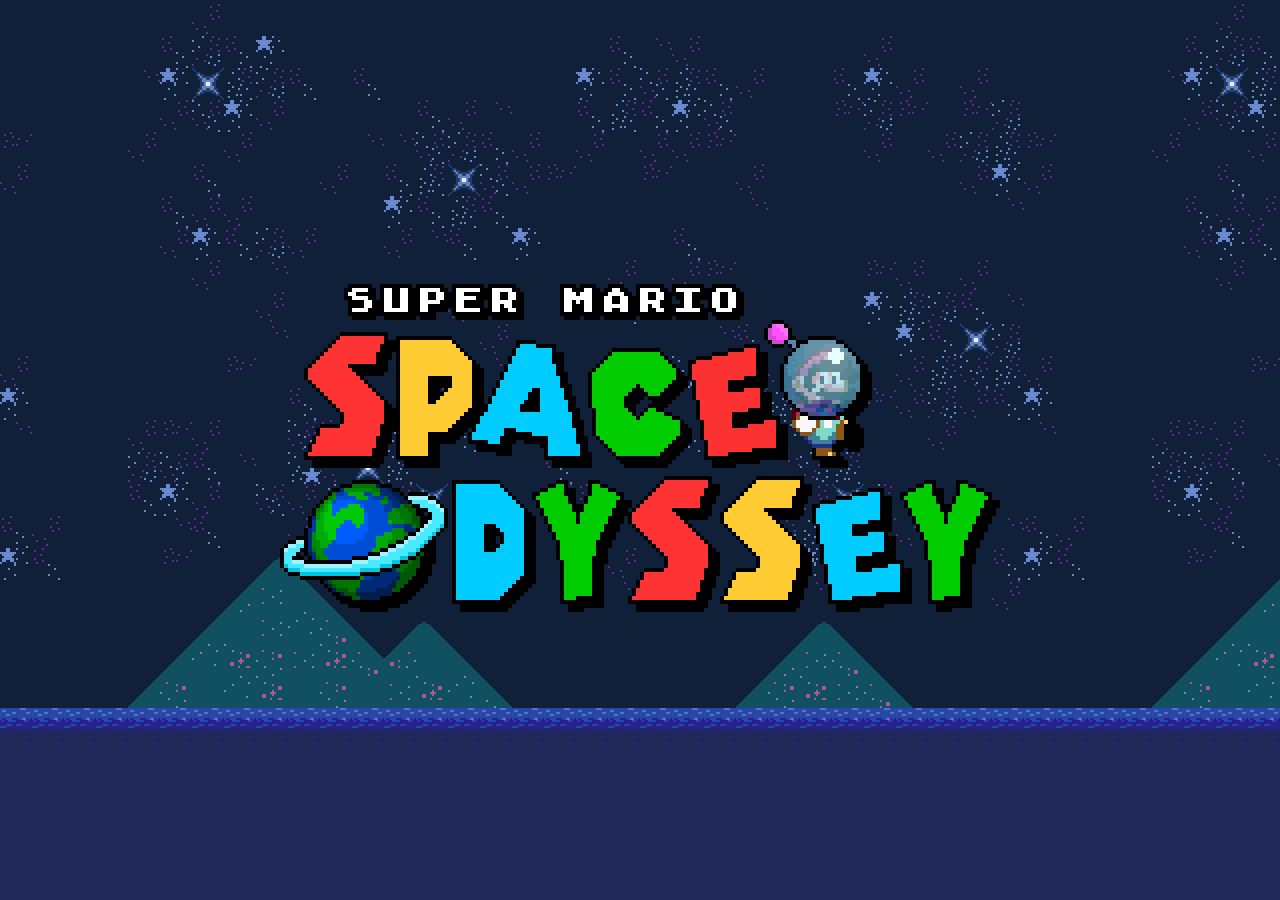
<file: smso.html>
<!DOCTYPE html> 
<html xmlns="http://www.w3.org/1999/xhtml">
	<head>
		<title>Super Mario: Space Odyssey</title>
		<meta http-equiv="Content-type" content="text/html;charset=UTF-8" />
		<link rel="stylesheet" href="smso.css" />
	</head>
	<body>
		<center><p><img src="title.png" alt="Super Mario: Space Odyssey"></p><center>
	</body>

</html>
</file>
<file: smso.css>
body {
	background-image: url("background.png");
	background-repeat: repeat;
	background-position: bottom;
        text-align: center;
	font-family: Calibri;
        font-size: 18px;
	margin: auto;
  	padding: 0;
  	min-height: 100vh;
  	width: 100%;
  	display: flex;
  	justify-content: center;
  	align-items: center;
}
.middle {
	background-color: rgba(255,255,255,0.95);
	margin: auto;
	top: 10px;
	right: 10px;
	bottom: 10px;
	left: 10px;
	text-align: center;
	max-width: 800px;
	height: fit-content;
	padding:50px;
	border: 4px solid rgba(255,255,255,0.95);
	border-radius: 15px;
	box-shadow: 7px 7px 7px DarkSlateGray;
}
section {
        width: 100%;
	padding-bottom: 10px;
}
</file>
